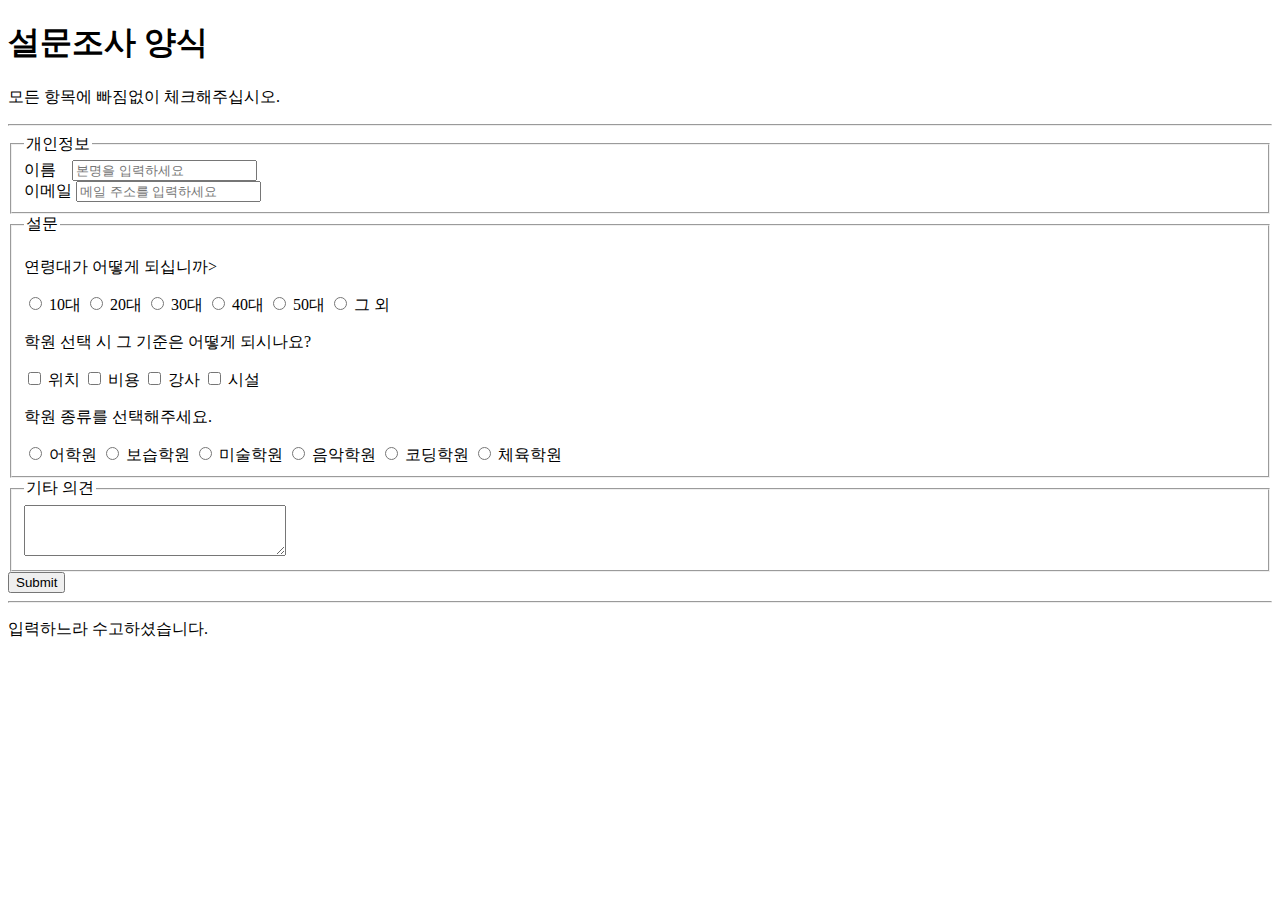
<file: HTML/HTML_1/Day_1-2.html>
<!DOCTYPE html>
<html lang="ko">
<head>
    <meta charset="utf-8">
    <meta http-equiv="X-UA-Compatible" content="IE=edge">
    <title>설문조사 양식</title>
</head>
<body>
    <header>
        <h1>설문조사 양식</h1>
        <p>모든 항목에 빠짐없이 체크해주십시오.</p>
    </header>
    <hr>
    <main>
        <form>
            <fieldset>
                <legend>개인정보</legend>
                <label for="name">이름 &nbsp;&nbsp;</label>
                <input type="text"
                name="name"
                id="name" placeholder="본명을 입력하세요">
                <br>
                <label for="email">이메일</label>
                <input type="email" 
                name="email"
                id="email" placeholder="메일 주소를 입력하세요">
            </fieldset>
            <fieldset>
                <legend>설문</legend>

                <p>연령대가 어떻게 되십니까></p>
                <input type="radio" id="teen" name="age">
                <label for="teen">10대</label>
                <input type="radio" id="twenty" name="age">
                <label for="twenty">20대</label >
                <input type="radio" id="thirty" name="age">
                <label for="thirty">30대</label>
                <input type="radio" id="fourty" name="age">
                <label for="fourty">40대</label>
                <input type="radio" id="fifty" name="age">
                <label for="fifty">50대</label>
                <input type="radio" id="other" name="age">
                <label for="other">그 외</label>

                <p>학원 선택 시 그 기준은 어떻게 되시나요?</p>
                <input type="checkbox" id="position" name="academy">
                <label for="position">위치</label>
                <input type="checkbox" id="price" name="academy">
                <label for="price">비용</label>
                <input type="checkbox" id="teacher" name="academy">
                <label for="teacher">강사</label>
                <input type="checkbox" id="infra" name="academy">
                <label for="infra">시설</label>

                <p>학원 종류를 선택해주세요.</p>
                <input type="radio" id="language" name="academyType">
                <label for="language">어학원</label>
                <input type="radio" id="tutoring" name="academyType">
                <label for="tutoring">보습학원</label>
                <input type="radio" id="art" name="academyType">
                <label for="art">미술학원</label>
                <input type="radio" id="music" name="academyType">
                <label for="music">음악학원</label>
                <input type="radio" id="coding" name="academyType">
                <label for="coding">코딩학원</label>
                <input type="radio" id="sports" name="academyType">
                <label for="sports">체육학원</label>

            </fieldset>

            <fieldset>
                <legend>기타 의견</legend>
                <textarea rows="3" cols="30" name="comment"></textarea>
            </fieldset>
            <input type="submit">
        </form>
    </main>
    <hr>
    <footer>
        <p>입력하느라 수고하셨습니다.</p>
    </footer>
</body>
</html>
</file>
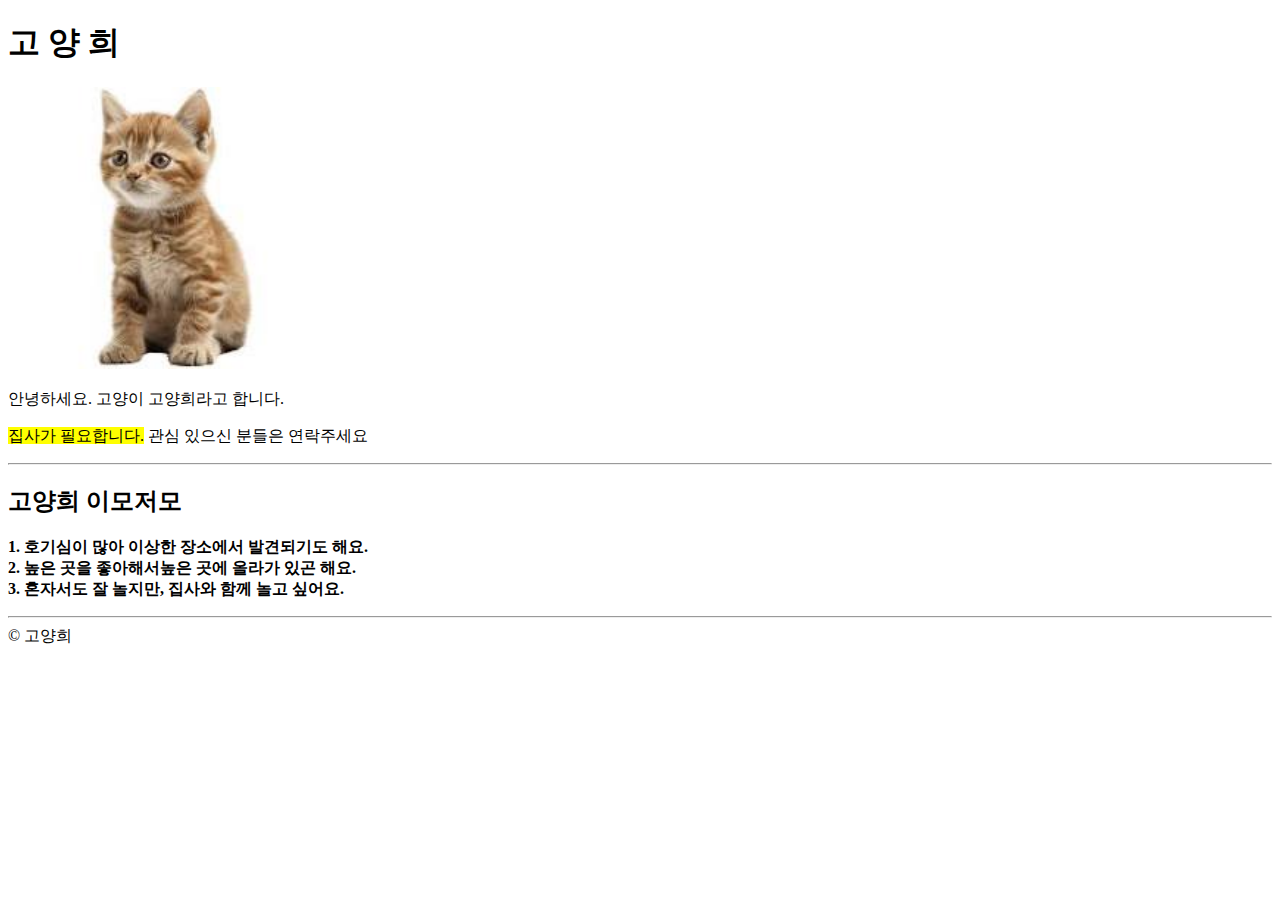
<file: HTML/HTML_1/Day_1.html>
<!DOCTYPE html>
<html lang="ko">
    <head>
        <meta charset="utf-8">
        <title>고양이 프로필</title>
    </head>
    <body>
        <h1 title="고양이 고양희의 프로필 페이지">고 양 희</h1>
        <img 
        src="../images/cat.jpeg"
        alt="고양이 사진"
        width="300"
        >
        <div id="introduce">
            <p>안녕하세요. 고양이 고양희라고 합니다.</p>
            <p><mark>집사가 필요합니다.</mark> 관심 있으신 분들은 연락주세요<div class=""></div></p>
        </p>
        </div>
        <hr>
        <div id="fun-facts">
            <h2>고양희 이모저모</h2>
            <p>
                <strong>1. 호기심이 많아 이상한 장소에서 발견되기도 해요.<br>
                2. 높은 곳을 좋아해서높은 곳에 올라가 있곤 해요.<br>
                3. 혼자서도 잘 놀지만, 집사와 함께 놀고 싶어요.<br></strong>
            </p>
        </div>
        <hr>
        <span>&copy; 고양희</span>
    </body>
</html>
</file>
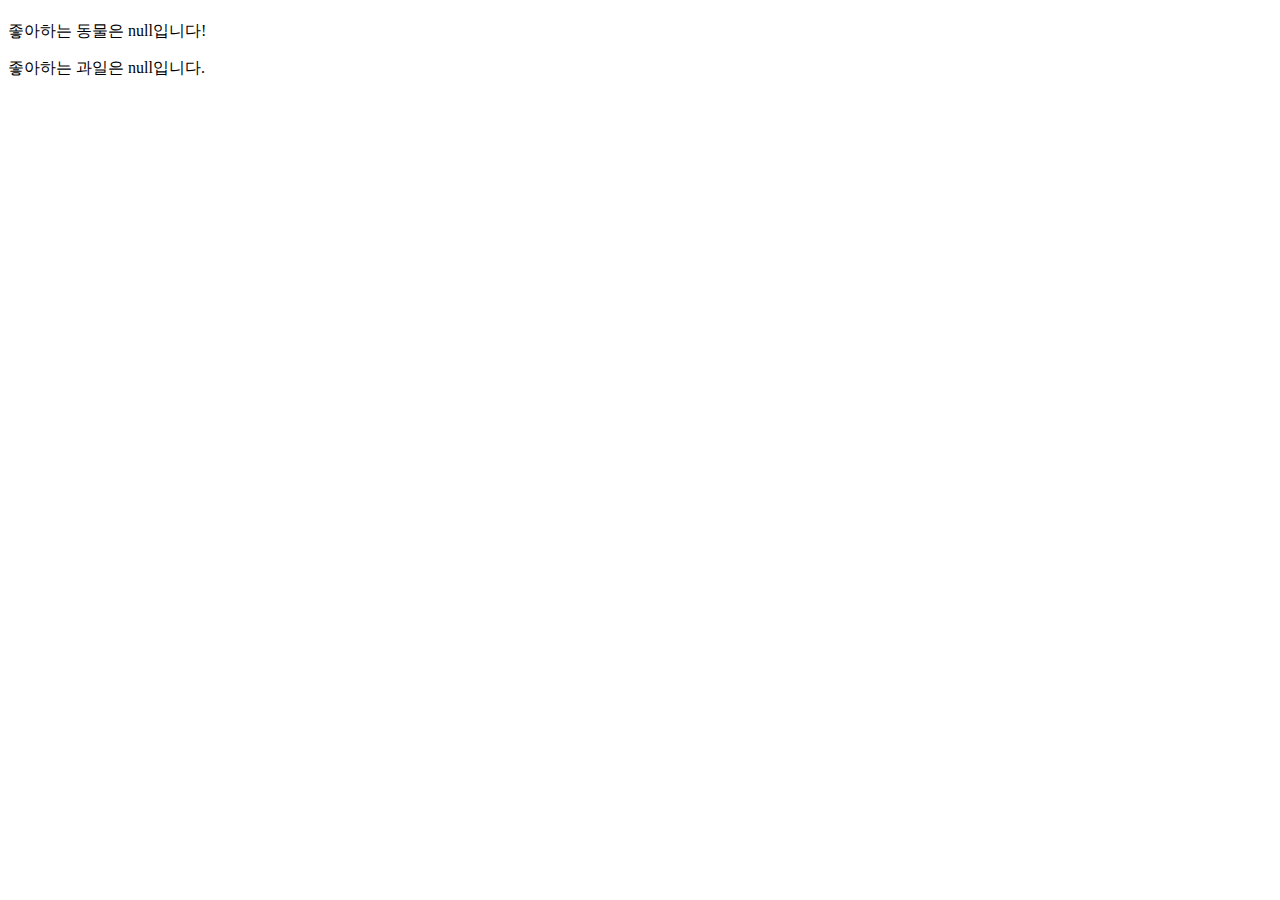
<file: HTML/HTML_CSS_JS_2/user.html>
<!DOCTYPE html>
<html lang="ko">
<head>
    <meta charset="UTF-8">
    <meta name="viewport" content="width=device-width, initial-scale=1.0">
    <title>사용자 정보 입력받고 출력하기</title>
</head>
<body>
    
    <h1 id="name"></h1>
    <p id="animal"></p>
    <p id="fruit"></p>

    <script>
        const name = prompt("당신의 이름은?");
        document.querySelector("#name").textContent = name;

        const animal = prompt("좋아하는 동물은?");
        document.querySelector("#animal").textContent = `좋아하는 동물은 ${animal}입니다!`;

        const fruit = prompt("좋아하는 과일은?");
        document.querySelector("#fruit").textContent = `좋아하는 과일은 ${fruit}입니다.`;
    </script>
</body>
</html>
</file>
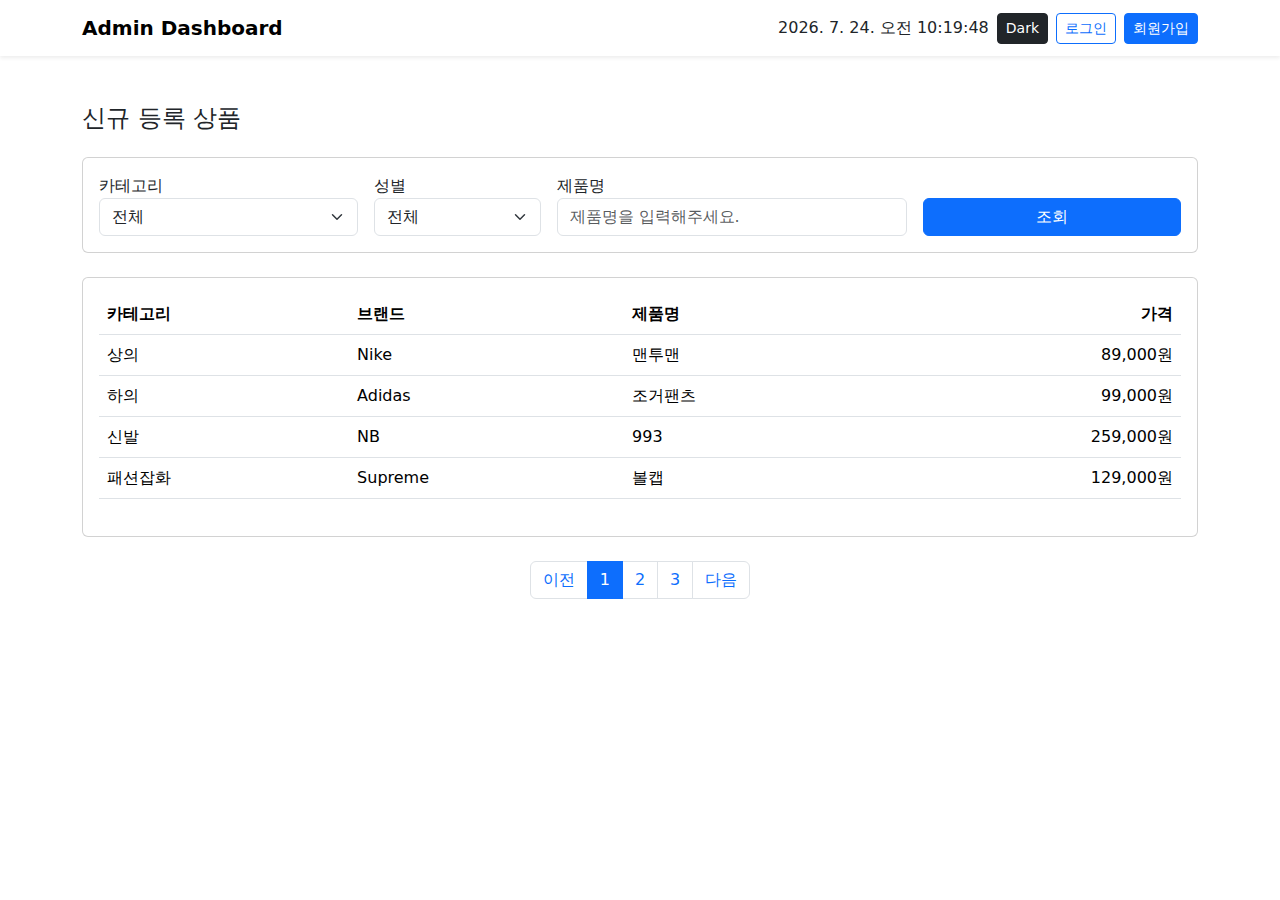
<file: project/admin_mini/admin_project.html>
<!DOCTYPE html>
<html lang="ko">
  <head>
    <meta charset="UTF-8" />
    <title>Admin Dashboard</title>
    <meta name="viewport" content="width=device-width, initial-scale=1.0" />

    <link
      href="https://cdn.jsdelivr.net/npm/bootstrap@5.3.1/dist/css/bootstrap.min.css"
      rel="stylesheet"
    />

    <!-- CSS 분리 -->
    <link rel="stylesheet" href="css/common.css" />
    <link rel="stylesheet" href="css/admin.css" />
  </head>

  <body>
    <!-- NAV -->
    <nav class="navbar navbar-expand-lg shadow-sm">
      <div class="container">
        <span class="navbar-brand fw-bold">Admin Dashboard</span>

        <div class="d-flex gap-2 align-items-center">
          <span id="currentTime"></span>
          <button class="btn btn-dark btn-sm" id="darkModeBtn">Dark</button>
          <button class="btn btn-outline-primary btn-sm" id="loginBtn">
            로그인
          </button>
          <button class="btn btn-primary btn-sm" id="joinBtn">회원가입</button>
          <button class="btn btn-danger btn-sm d-none" id="logoutBtn">
            로그아웃
          </button>
        </div>
      </div>
    </nav>

    <div class="container mt-5">
      <h4>신규 등록 상품</h4>

      <!-- SEARCH -->
      <div class="card my-4">
        <div class="card-body">
          <form id="searchForm" class="row g-3 align-items-end">
            <div class="col-md-3">
              <label>카테고리</label>
              <select id="categorySelect" class="form-select">
                <option value="">전체</option>
                <option value="상의">상의</option>
                <option value="하의">하의</option>
                <option value="신발">신발</option>
                <option value="패션잡화">패션잡화</option>
              </select>
            </div>

            <div class="col-md-2">
              <label>성별</label>
              <select id="genderSelect" class="form-select">
                <option value="">전체</option>
                <option value="남성">남성</option>
                <option value="여성">여성</option>
              </select>
            </div>

            <div class="col-md-4">
              <label>제품명</label>
              <input
                id="searchInput"
                class="form-control"
                placeholder="제품명을 입력해주세요."
              />
            </div>

            <div class="col-md-3">
              <button class="btn btn-primary w-100">조회</button>
            </div>
          </form>
        </div>
      </div>

      <!-- TABLE -->
      <div class="card table-wrapper">
        <div class="card-body">
          <table class="table table-hover">
            <thead>
              <tr>
                <th>카테고리</th>
                <th>브랜드</th>
                <th>제품명</th>
                <th class="text-end">가격</th>
              </tr>
            </thead>
            <tbody id="productTable"></tbody>
          </table>
        </div>
      </div>

      <!-- PAGINATION -->
      <nav class="mt-4">
        <ul class="pagination justify-content-center">
          <li class="page-item">
            <button class="page-link" id="prevBtn">이전</button>
          </li>
          <li class="page-item active">
            <button class="page-link page-btn" data-page="1">1</button>
          </li>
          <li class="page-item">
            <button class="page-link page-btn" data-page="2">2</button>
          </li>
          <li class="page-item">
            <button class="page-link page-btn" data-page="3">3</button>
          </li>
          <li class="page-item">
            <button class="page-link" id="nextBtn">다음</button>
          </li>
        </ul>
      </nav>
    </div>

    <script src="js/admin_project.js"></script>
    <script src="js/common.js"></script>
    <script src="js/admin_project.js"></script>
  </body>
</html>
</file>
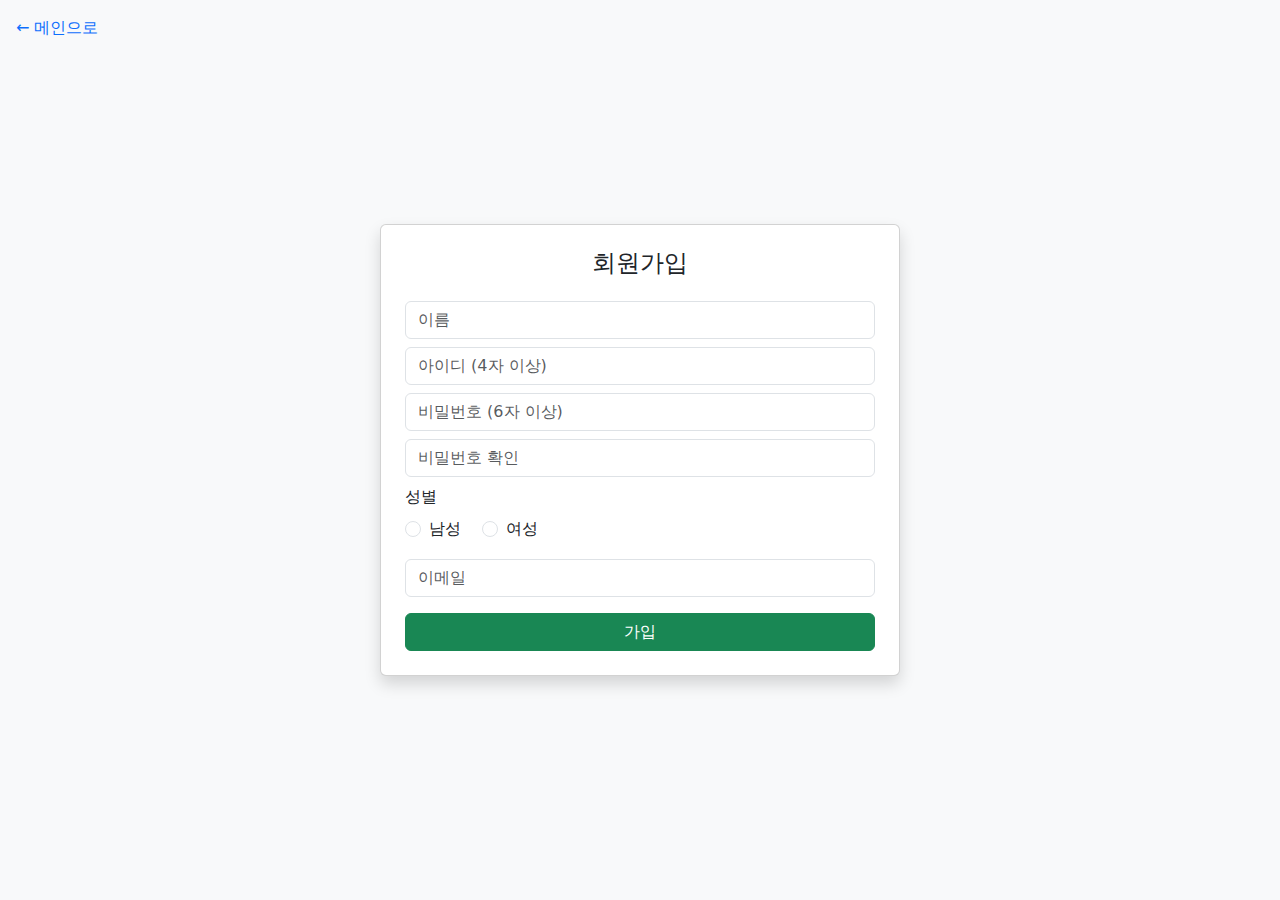
<file: project/admin_mini/join.html>
<!DOCTYPE html>
<html lang="ko">
  <head>
    <meta charset="UTF-8" />
    <title>회원가입</title>
    <meta name="viewport" content="width=device-width, initial-scale=1.0" />

    <link
      href="https://cdn.jsdelivr.net/npm/bootstrap@5.3.1/dist/css/bootstrap.min.css"
      rel="stylesheet"
    />

    <!-- 공통 / 인증 CSS -->
    <link rel="stylesheet" href="css/common.css" />
    <link rel="stylesheet" href="css/auth.css" />
  </head>

  <body class="join-page">
    <div class="card shadow">
      <div class="card-body p-4">
        <h4 class="text-center mb-4">회원가입</h4>

        <form id="joinForm">
          <input id="name" class="form-control mb-2" placeholder="이름" />

          <input
            id="joinId"
            class="form-control mb-2"
            placeholder="아이디 (4자 이상)"
          />

          <input
            type="password"
            id="pw"
            class="form-control mb-2"
            placeholder="비밀번호 (6자 이상)"
          />

          <input
            type="password"
            id="pw2"
            class="form-control mb-2"
            placeholder="비밀번호 확인"
          />

          <!-- 성별 -->
          <div class="mb-3">
            <label class="form-label d-block">성별</label>

            <div class="form-check form-check-inline">
              <input
                class="form-check-input"
                type="radio"
                name="gender"
                id="male"
                value="남성"
              />
              <label class="form-check-label" for="male">남성</label>
            </div>

            <div class="form-check form-check-inline">
              <input
                class="form-check-input"
                type="radio"
                name="gender"
                id="female"
                value="여성"
              />
              <label class="form-check-label" for="female">여성</label>
            </div>
          </div>

          <input
            type="email"
            id="email"
            class="form-control mb-3"
            placeholder="이메일"
          />

          <button type="submit" class="btn btn-success w-100">가입</button>
        </form>
      </div>
    </div>

    <!-- JS 분리 -->
    <script src="js/join.js"></script>

    <a
      href="admin_project.html"
      class="position-absolute top-0 start-0 m-3 text-decoration-none"
    >
      ← 메인으로
    </a>
  </body>
</html>
</file>
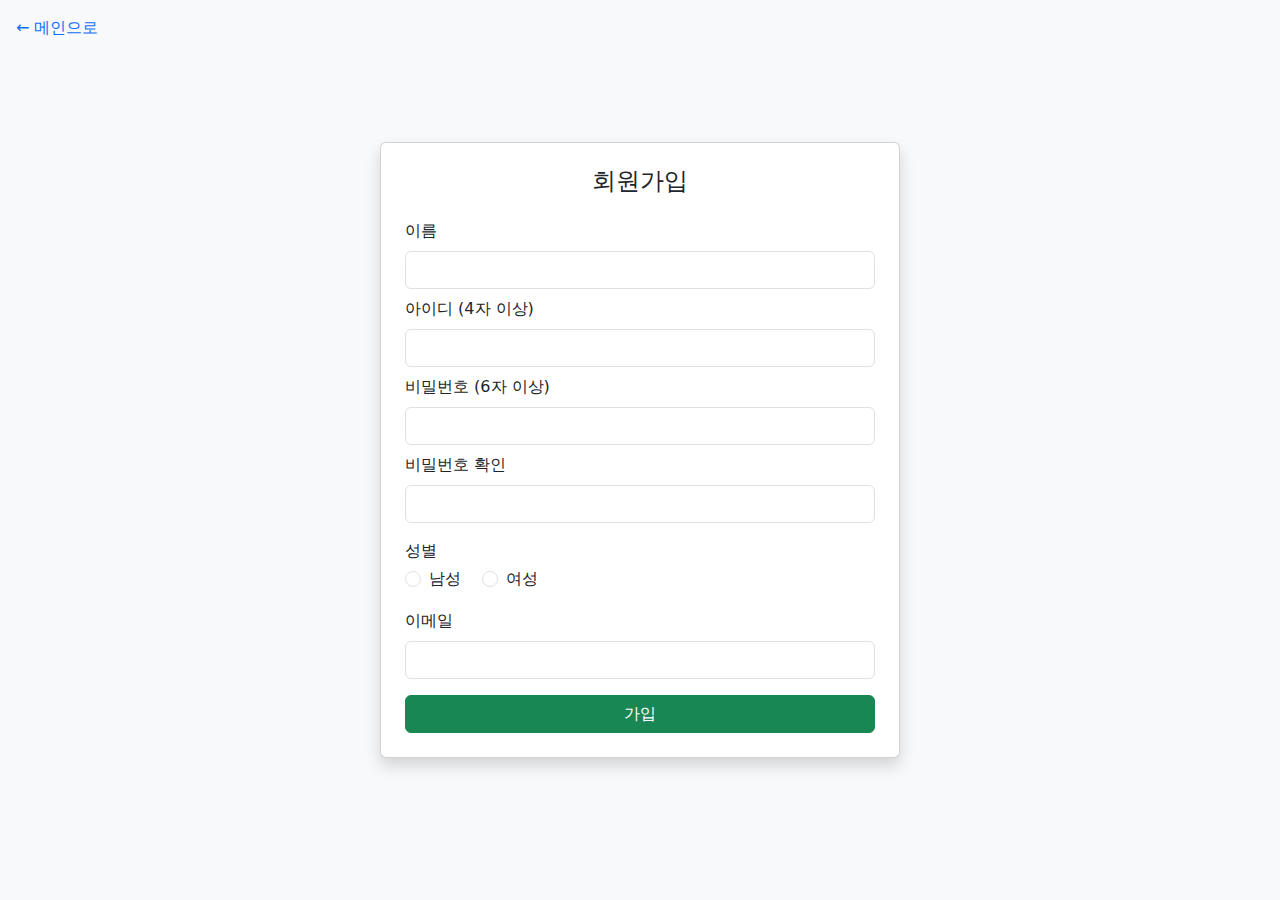
<file: project/mini_project/project/admin_mini/join.html>
<!DOCTYPE html>
<html lang="ko">
  <head>
    <meta charset="UTF-8" />
    <title>회원가입</title>
    <meta name="viewport" content="width=device-width, initial-scale=1.0" />

    <!-- Bootstrap -->
    <link
      href="https://cdn.jsdelivr.net/npm/bootstrap@5.3.1/dist/css/bootstrap.min.css"
      rel="stylesheet"
    />

    <!-- CSS -->
    <link rel="stylesheet" href="css/common.css" />
    <link rel="stylesheet" href="css/auth.css" />
  </head>

  <body class="join-page">
    <div class="card shadow">
      <div class="card-body p-4">
        <h4 class="text-center mb-4">회원가입</h4>

        <form id="joinForm">
          <!-- 이름 -->
          <div class="mb-2">
            <label for="name" class="form-label">이름</label>
            <input id="name" class="form-control" />
          </div>

          <!-- 아이디 -->
          <div class="mb-2">
            <label for="joinId" class="form-label">아이디 (4자 이상)</label>
            <input id="joinId" class="form-control" />
          </div>

          <!-- 비밀번호 -->
          <div class="mb-2">
            <label for="pw" class="form-label">비밀번호 (6자 이상)</label>
            <input type="password" id="pw" class="form-control" />
          </div>

          <!-- 비밀번호 확인 -->
          <div class="mb-3">
            <label for="pw2" class="form-label">비밀번호 확인</label>
            <input type="password" id="pw2" class="form-control" />
          </div>

          <!-- 성별 -->
          <div class="mb-3">
            <span class="form-label d-block mb-1">성별</span>

            <div class="form-check form-check-inline">
              <input
                class="form-check-input"
                type="radio"
                name="gender"
                id="male"
                value="남성"
              />
              <label class="form-check-label" for="male">남성</label>
            </div>

            <div class="form-check form-check-inline">
              <input
                class="form-check-input"
                type="radio"
                name="gender"
                id="female"
                value="여성"
              />
              <label class="form-check-label" for="female">여성</label>
            </div>
          </div>

          <!-- 이메일 -->
          <div class="mb-3">
            <label for="email" class="form-label">이메일</label>
            <input type="email" id="email" class="form-control" />
          </div>

          <button type="submit" class="btn btn-success w-100">가입</button>
        </form>
      </div>
    </div>

    <!-- JS (중복 제거 + 순서 정리) -->
    <script src="js/common.js"></script>
    <script src="js/join.js"></script>

    <!-- 뒤로가기 -->
    <a
      href="admin_project.html"
      class="position-absolute top-0 start-0 m-3 text-decoration-none"
    >
      ← 메인으로
    </a>
  </body>
</html>
</file>
<file: project/admin_mini/css/common.css>
/* 공통 */
body {
  min-height: 100vh;
}
</file>
<file: project/admin_mini/css/admin.css>
/* 기본 전환 */
body {
  transition: background-color 0.3s, color 0.3s;
}

/* 다크모드 */
body.dark {
  background-color: #0f1115;
  color: #e6e6e6;
}

body.dark .navbar,
body.dark .card {
  background-color: #16181d !important;
  border-color: #2a2d34;
}

body.dark .navbar-brand {
  color: #ffffff !important;
}

body.dark label,
body.dark h4,
body.dark th,
body.dark td {
  color: #e6e6e6 !important;
}

body.dark input,
body.dark select {
  background-color: #1e2128 !important;
  color: #ffffff !important;
  border-color: #343840;
}

body.dark .table {
  --bs-table-bg: #16181d;
  --bs-table-color: #e6e6e6;
  --bs-table-border-color: #2a2d34;
}

body.dark tbody td {
  background-color: #16181d !important;
}

body.dark .table-hover tbody tr:hover {
  background-color: #22252c !important;
}

body.dark .page-link {
  background-color: #16181d;
  color: #e6e6e6;
  border-color: #343840;
}

body.dark .page-item.active .page-link {
  background-color: #2f333d;
}

body.dark #darkModeBtn {
  background-color: #ffffff;
  color: #000000;
}

/* 테이블 높이 유지 */
.table-wrapper {
  min-height: 260px;
}

.text-muted td {
  font-style: italic;
}

/* 페이지네이션 위치 고정 */
nav {
  min-height: 56px;
}
</file>
<file: project/admin_mini/css/auth.css>
/* auth.css */

body {
  min-height: 100vh;
  display: flex;
  justify-content: center;
  align-items: center;
  background: #f8f9fa;
}

.card {
  width: 100%;
  max-width: 420px;
}

/* 회원가입은 조금 넓게 */
.join-page .card {
  max-width: 520px;
}

/* 로그인 / 회원가입 공통 중앙정렬 */
.join-page,
.login-page {
  display: flex;
  justify-content: center;
  align-items: center;
  background: #f8f9fa;
}

.card {
  width: 100%;
  max-width: 520px;
}
</file>
<file: project/mini_project/project/admin_mini/css/common.css>
/* =========================
  기본
========================= */
body {
  min-height: 100vh;
  transition: background-color 0.3s, color 0.3s;
}

/* =========================
  다크모드
========================= */
body.dark {
  background-color: #0f1115;
  color: #e6e6e6;
}

/* 네비 / 카드 */
body.dark .navbar,
body.dark .card {
  background-color: #16181d;
  border-color: #2a2d34;
  color: #e6e6e6;
}

body.dark .navbar-brand {
  color: #ffffff;
}

/* =========================
  폼 요소
========================= */
body.dark input,
body.dark select,
body.dark textarea,
body.dark .form-control,
body.dark .form-select {
  background-color: #1e2128;
  color: #ffffff;
  border-color: #343840;
}

body.dark input::placeholder,
body.dark textarea::placeholder {
  color: #aaaaaa;
}

body.dark input:focus,
body.dark select:focus,
body.dark textarea:focus {
  border-color: #666;
  box-shadow: none;
}

/* =========================
  테이블
========================= */
body.dark .table {
  --bs-table-bg: #16181d;
  --bs-table-color: #e6e6e6;
  --bs-table-border-color: #2a2d34;
}

body.dark tbody td {
  background-color: #16181d;
}

body.dark .table-hover tbody tr:hover {
  background-color: #22252c;
}

.text-muted td {
  font-style: italic;
}

/* =========================
  페이지네이션
========================= */
body.dark .page-link {
  background-color: #16181d;
  color: #e6e6e6;
  border-color: #343840;
}

body.dark .page-item.active .page-link {
  background-color: #2f333d;
}

/* =========================
  버튼
========================= */
body.dark #darkModeBtn {
  background-color: #ffffff;
  color: #000000;
}

/* =========================
  관리자 페이지 보조
========================= */
.table-wrapper {
  min-height: 260px;
}

nav {
  min-height: 56px;
}
</file>
<file: project/mini_project/project/admin_mini/css/auth.css>
/* =========================
  인증 페이지 공통
========================= */
.join-page,
.login-page {
  min-height: 100vh;
  display: flex;
  justify-content: center;
  align-items: center;
  background: #f8f9fa;
}

/* 카드 */
.card {
  width: 100%;
  max-width: 420px;
}

/* 회원가입은 조금 넓게 */
.join-page .card {
  max-width: 520px;
}
</file>
